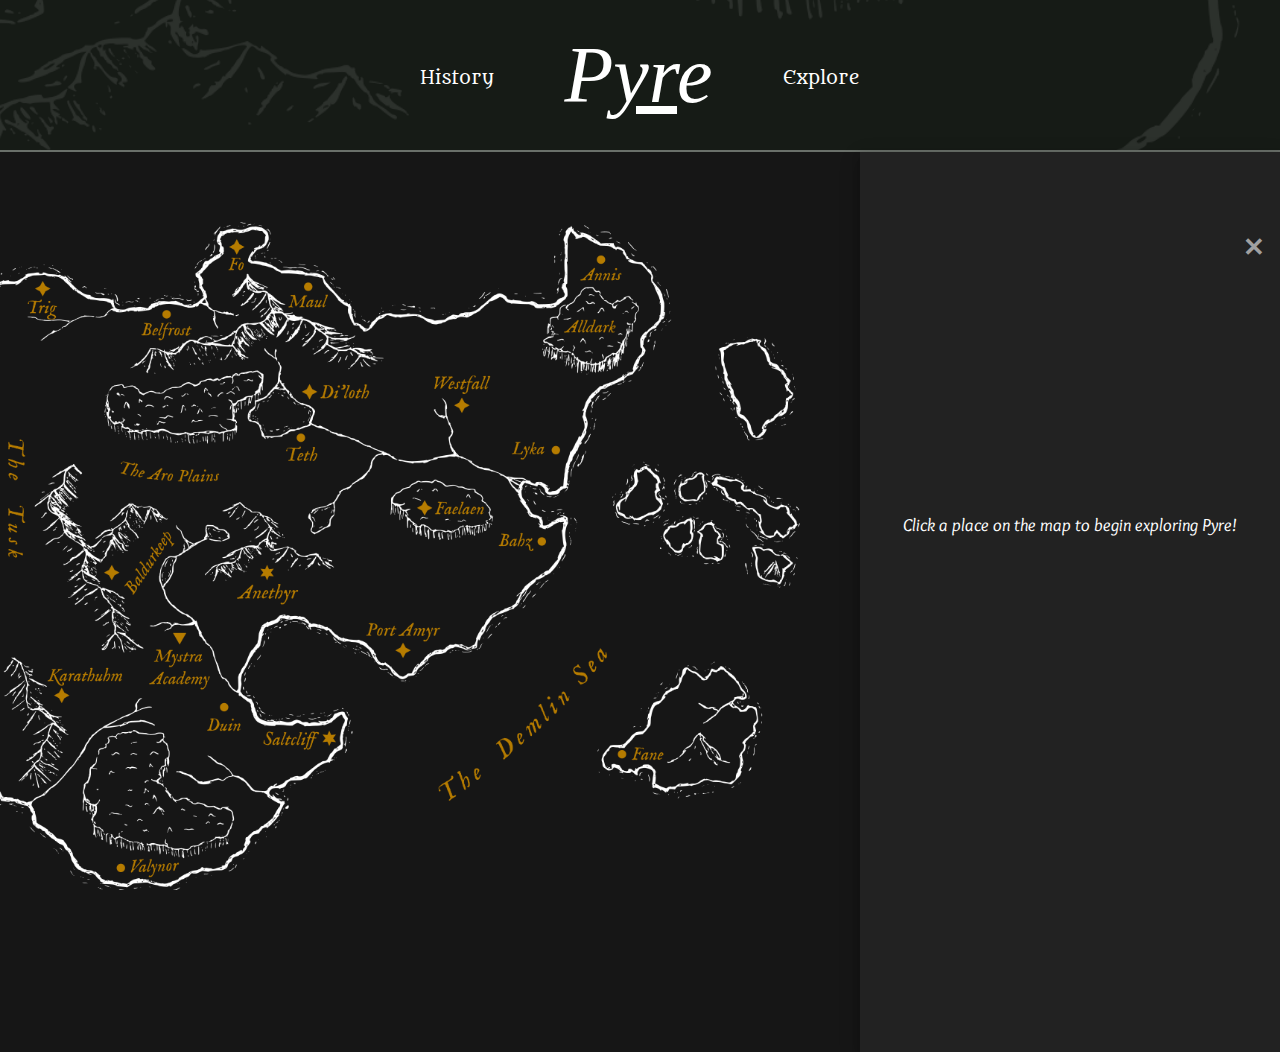
<file: pyre/index.html>
<!DOCTYPE html>

<html lang="en">
  <head>
    <link rel="icon" type="image/png" href="../images/favicon.png" />
    <meta name="viewport" content="width=device-width, initial-scale=1.0" />
    <meta charset="utf-8" />

    <link rel="preconnect" href="https://fonts.gstatic.com" />
    <link
      href="https://fonts.googleapis.com/css2?family=IM+Fell+English&family=Metamorphous&family=Overlock&display=swap"
      rel="stylesheet"
    />

    <title>Welcome to Pyre</title>
    <link rel="stylesheet" href="../style.css" />
  </head>

  <body>
    <header>
      <div class="header-content">
        <ul class="nav-menu">
          <li class="nav-item"><a href="history.html">History</a></li>
        </ul>
        <h1 class="title"><a href="index.html">P<u>yr</u>e</a></h1>
        <ul class="nav-menu">
          <li class="nav-item">Explore</li>
        </ul>
      </div>
    </header>

    <main class="wrapper-home">
      <!-- Map element -->
      <div class="pyre-map-container">
        <div class="img-container">
          <img
            src="../images/WorldMapDark_Places(resize).png"
            class="pyre-map"
            usemap="#image-map"
          />
          <map name="image-map">
            <area
              target=""
              id="trig"
              alt="trig"
              coords="22,72,97,139"
              shape="rect"
            />
            <area
              target=""
              id="belfrost"
              alt="belfrost"
              coords="181,111,266,167"
              shape="rect"
            />
            <area
              target=""
              id="fo"
              alt="Fo"
              coords="297,15,341,78"
              shape="rect"
            />
            <area
              target=""
              id="maul"
              alt="Maul"
              coords="379,74,449,124"
              shape="rect"
            />
            <area
              target=""
              id="annis"
              alt="annis"
              coords="772,35,845,91"
              shape="rect"
            />
            <area
              target=""
              id="alldark"
              alt="alldark"
              coords="743,120,846,164"
              shape="rect"
            />
            <area
              target=""
              id="diloth"
              alt="di'loth"
              coords="395,205,511,251"
              shape="rect"
            />
            <area
              target=""
              id="westfall"
              alt="westfall"
              coords="569,199,672,269"
              shape="rect"
            />
            <area
              target=""
              id="tusk"
              alt="tusk"
              coords="0,268,55,483"
              shape="rect"
            />
            <area
              target=""
              id="aro"
              alt="aro"
              coords="134,307,331,375"
              shape="rect"
            />
            <area
              target=""
              id="teth"
              alt="teth"
              coords="369,278,443,332"
              shape="rect"
            />
            <area
              target=""
              id="lyka"
              alt="lyka"
              coords="667,282,774,326"
              shape="rect"
            />
            <area
              target=""
              id="baldurkeep"
              alt="baldurkeep"
              coords="214,398,122,472,187,519,251,422,251,422"
              shape="poly"
            />
            <area
              target=""
              id="anethyr"
              alt="anethyr"
              coords="304,450,416,525"
              shape="rect"
            />
            <area
              target=""
              id="faelaen"
              alt="faelaen"
              coords="552,366,658,402"
              shape="rect"
            />
            <area
              target=""
              id="bahz"
              alt="bahz"
              coords="661,411,746,450"
              shape="rect"
            />
            <area
              target=""
              id="karathuhm"
              alt="karathuhm"
              coords="59,594,172,653"
              shape="rect"
            />
            <area
              target=""
              id="mystra"
              alt="mystra"
              coords="196,542,287,633"
              shape="rect"
            />
            <area
              target=""
              id="duin"
              alt="duin"
              coords="273,640,330,689"
              shape="rect"
            />
            <area
              target=""
              id="saltcliff"
              alt="saltcliff"
              coords="344,672,459,719"
              shape="rect"
            />
            <area
              target=""
              id="amyr"
              alt="portAmyr"
              coords="476,522,605,593"
              shape="rect"
            />
            <area
              target=""
              id="fane"
              alt="fane"
              coords="819,696,906,736"
              shape="rect"
            />
            <area
              target=""
              id="valynor"
              alt="valynor"
              coords="144,841,253,890"
              shape="rect"
            />
            <area
              target=""
              id="demlin"
              alt="demlinSea"
              coords="804,540,560,745,609,814,847,592"
              shape="poly"
            />
          </map>
        </div>

        <!-- Zoom and minimize -->
        <!-- <div class="zoom-container">
        <h4 class="zoom-in">+</h4>
        <h4 class="zoom-out">–</h4>
      </div> -->
      </div>
      <!-- Side Panel -->
      <div class="sidebar-container">
        <h4 class="close-btn">✕</h4>
        <div class="sidebar-content">
          <p class="placeholder">
            <em>Click a place on the map to begin exploring Pyre!</em>
          </p>
        </div>
      </div>
    </main>
    <script src="pyre.js"></script>
    <!-- Scaling map library -->
    <script src="../imageMapResizer.min.js"></script>
    <script>
      imageMapResize();
    </script>
  </body>
</html>
</file>
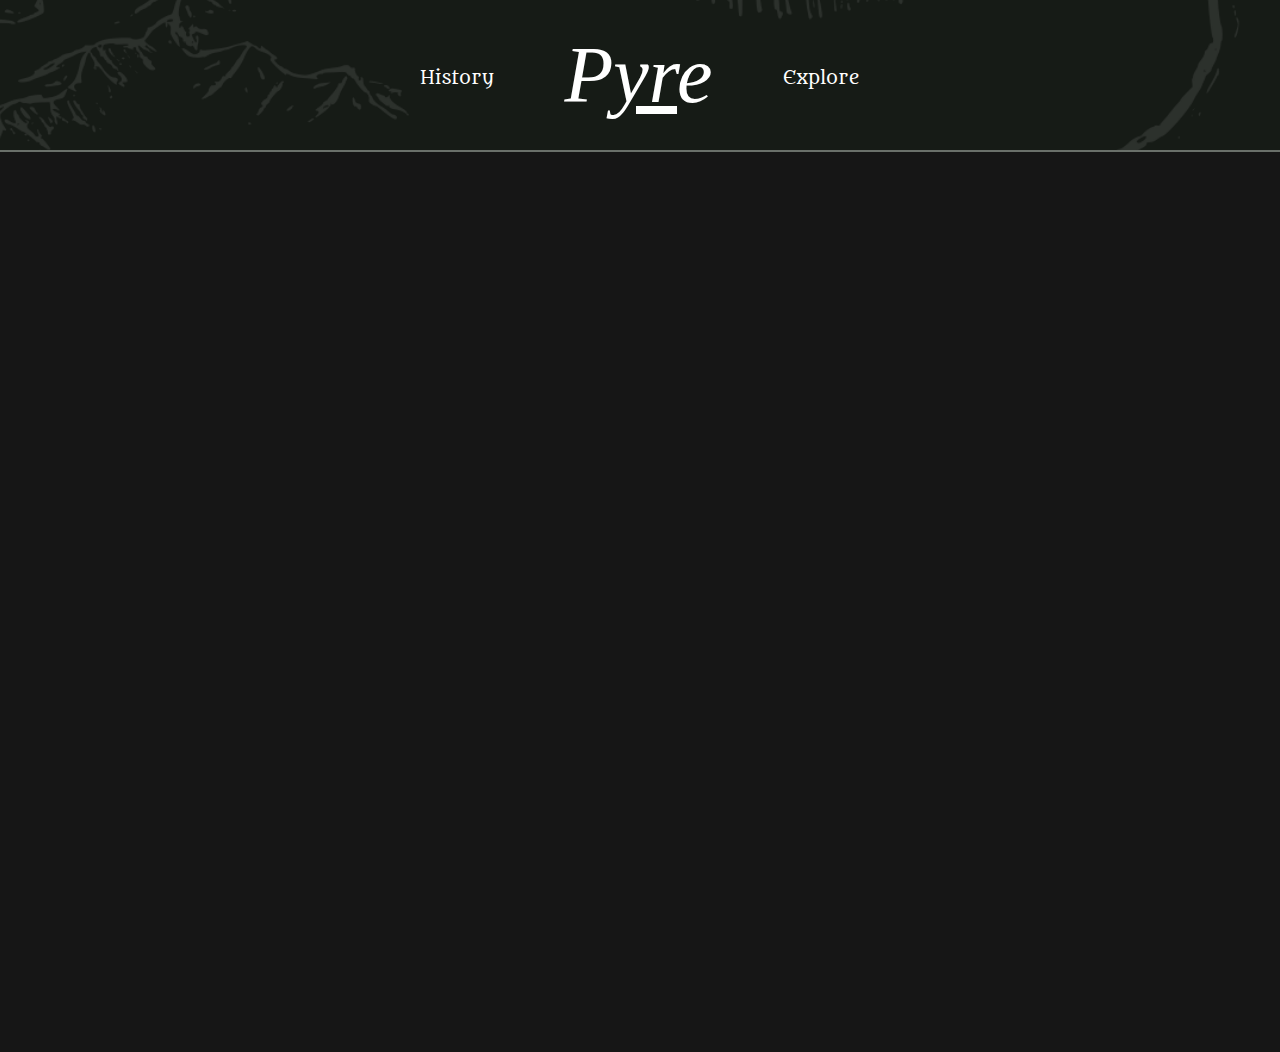
<file: pyre/history.html>
<!DOCTYPE html>

<html lang="en">
  <head>
    <link rel="icon" type="image/png" href="./images/favicon.png" />
    <meta name="viewport" content="width=device-width, initial-scale=1.0" />
    <meta charset="utf-8" />

    <link rel="preconnect" href="https://fonts.gstatic.com" />
    <link
      href="https://fonts.googleapis.com/css2?family=IM+Fell+English&family=Metamorphous&family=Overlock&display=swap"
      rel="stylesheet"
    />

    <title>History of Pyre</title>
    <link rel="stylesheet" href="../style.css" />
  </head>

  <body>
    <header>
      <div class="header-content">
        <ul class="nav-menu">
          <li class="nav-item"><a href="history.html">History</a></li>
        </ul>
        <h1 class="title"><a href="index.html">P<u>yr</u>e</a></h1>
        <ul class="nav-menu">
          <li class="nav-item">Explore</li>
        </ul>
      </div>
    </header>

    <main class="wrapper"></main>
  </body>
</html>
</file>
<file: style.css>
body {
  margin: 0px;
  background-color: #161616;
  color: white;
  height: 100vh;
}

main {
  height:100%;
}

h2 {
  font-family: "IM Fell English", serif;
  font-style: italic;
  font-size: 2rem;
}

/* Landing */
#select-world-container {
  margin: 64px 32px;
  display: flex;
  flex-direction: column;
  align-items: center;
}
#select-world-container h2 {
  margin-bottom: 48px;
}

#select-world {
  display: flex;
  flex-wrap: wrap;
}

.map-select-container {
  position: relative;
  opacity: 75%;
  border: 4px white double;
  transition: all ease-in-out 200ms;
}
.map-select-container:last-child {
  margin-left: 24px;
}
.map-select-container:hover {
  opacity: 100%;
  cursor: pointer;
}
.map-select-container img {
  width: 500px;
  height: auto;
}

.select-nameplate {
  color: white;
  transition: all ease-in-out 200ms;
  position: absolute;
  display: flex;
  justify-content: center;
  align-items: center;
  font-family: "IM Fell English", serif;
  font-size: 3rem;
  font-style: italic;
  width: 100%;
  height: 100%;
  background: #0000004d; /* 30% opacity */
}

/* end landing */

.wrapper-home {
  height:100%;
  display: grid;
  grid-template-columns: 2fr 1fr;
  column-gap: 20px;
  justify-content: center;
}
.shanai-grid {
  column-gap: 0;
}

header {
  display: flex;
  background-color: #161b16;
  background-image: url("./images/WorldMapDark_Empty_opacity10.png");
  background-repeat: no-repeat;
  background-size: 175rem;
  background-position: center;
  height: 150px;
  border-bottom: 2px solid #6a706a;
  align-items: center;
}

.header-content {
  display: flex;
  margin-right: auto;
  margin-left: auto;
  width: 1180px;
  align-items: center;
  justify-content: center;
}

.title {
  margin: 0;
  font-family: "IM Fell English", serif;
  font-size: 80px;
  font-style: italic;
  font-weight: lighter;
}

.nav-menu {
  display: flex;
  padding: 0;
}

.nav-item {
  list-style: none;
  font-family: "Metamorphous", cursive;
  margin: 0 70px;
  padding: 10px 0 0 0;
  font-size: 18px;
  border-bottom: 4px solid transparent;
}

.nav-item:hover {
  list-style: none;
  font-family: "Metamorphous", cursive;
  margin: 0 70px;
  font-size: 18px;
  cursor: pointer;
  border-bottom: 4px solid #b67c00;
}

h1 a {
  text-decoration: none;
  color: white;
}

li a {
  text-decoration: none;
  color: white;
}

h3 {
  font-family: "Metamorphous", cursive;
  color: #b67c00;
  font-size: 1.3em;
  margin-bottom: 5px;
}

h4 {
  font-family: "Metamorphous", cursive;
  color: white;
  font-size: 1.1em;
  margin-top: 12px;
}

p {
  font-family: "Overlock", sans-serif;
  font-size: 1.2em;
}

footer {
  display: flex;
  background-color: #161b16;
  background-image: url("./images/WorldMapDark_Empty_opacity10.png");
  background-repeat: no-repeat;
  background-size: 150rem;
  background-position: right;
  height: 100px;
  border-top: 2px solid #6a706a;
  align-items: center;
}

/* Map Section */
.pyre-map-container {
  display: flex;
  margin: 60px 0;
  justify-content: left;
  padding-right: 40px;
}

.pyre-map {
  width: 100%;
  padding: 10px 0 10px 0;
  /* border: 8px inset white; */
}

.shanai-map-container {
  height:100%;
  display: flex;
  justify-content: left;
}

.img-container{
  height:100%;
}

area {
  cursor: pointer;
}

/* Sidebar */
.sidebar-container {
  background-color: #222222;
  padding: 80px 25px 0 25px;
  box-shadow: 0 4px 8px 0 rgba(0, 0, 0, 0.2), 0 6px 20px 0 rgba(0, 0, 0, 0.19);
}

.close-btn {
  font-family: sans-serif;
  text-align: right;
  color: rgb(160, 160, 160);
  cursor: pointer;
  margin: 0 0 0 0;
  font-size: 1.6em;
}

.close-btn:hover {
  font-family: sans-serif;
  text-align: right;
  color: white;
  cursor: pointer;
}

.placeholder {
  padding-top: 60%;
  text-align: center;
}

@media only screen and (min-width: 1520px) {
  .wrapper-home {
    flex-direction: column;
    grid-template-columns: 1fr 500px;
  }
}

@media only screen and (max-width: 1280px) {
  .sidebar-container {
    padding: 80px 15px 0 15px;
  }

  p {
    font-size: 1.1em;
  }

  h3 {
    font-size: 1.1em;
  }

  h4 {
    font-size: 0.9em;
  }
}

@media only screen and (max-width: 1080px) {
  .sidebar-container {
    padding: 60px 15px 0 15px;
  }

  .pyre-map-container {
    padding-right: 15px;
  }

  header {
    height: 120px;
    background-size: 125rem;
  }

  footer {
    height: 75px;
    background-size: 125rem;
  }
}

@media only screen and (max-width: 900px) {
  .wrapper-home {
    flex-direction: column;
    grid-template-columns: 1fr;
    grid-template-rows: 2fr;
  }

  header {
    height: 100px;
    background-size: 115rem;
  }

  .title {
    font-size: 65px;
  }

  footer {
    height: 75px;
    background-size: 115rem;
  }

  .pyre-map-container {
    margin: 5px 0 5px 0;
  }

  .sidebar-container {
    padding: 20px 50px 45px 50px;
  }

  .placeholder {
    padding-top: 0px;
  }
}

@media only screen and (max-width: 720px) {
  .sidebar-container {
    padding: 15px 30px 45px 30px;
  }

  .pyre-map-container {
    margin: 5px 0 5px 0;
    padding-right: 10px;
  }
}

@media only screen and (max-width: 550px) {
  .sidebar-container {
    padding: 15px 15px 45px 15px;
  }

  header {
    height: 80px;
    background-size: 70rem;
  }

  .title {
    font-size: 45px;
  }

  .nav-item {
    font-size: 15px;
    margin: 0 40px;
  }

  .nav-item:hover {
    font-size: 16px;
    margin: 0 40px;
  }

  footer {
    height: 75px;
    background-size: 70rem;
  }
}

@media only screen and (max-width: 375px) {
  .nav-item {
    font-size: 15px;
    margin: 0 25px;
  }

  .nav-item:hover {
    font-size: 15px;
    margin: 0 25px;
  }
}

/* Leaflet */
#shanai-map {
  height: 100%;
  width: 100%;
  background-color: black;
  height:100%;
  width:100%;
}
</file>
